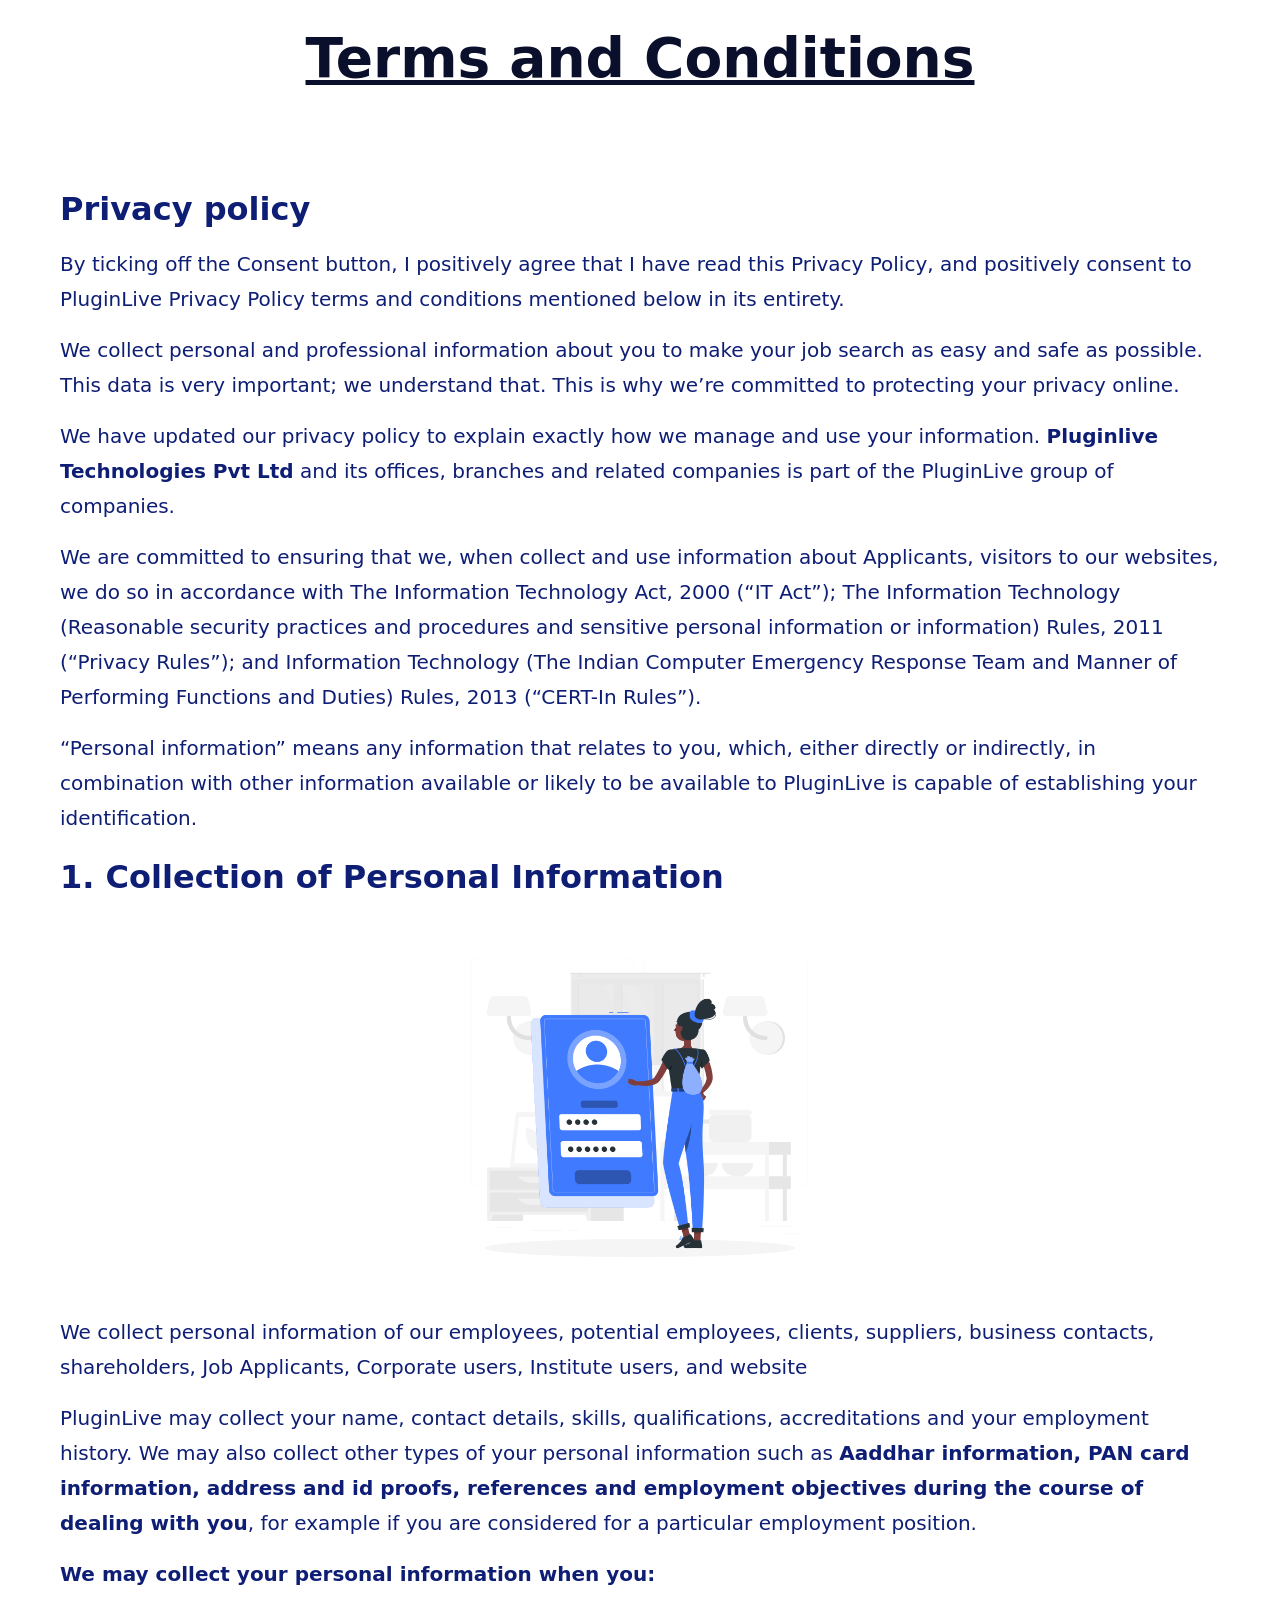
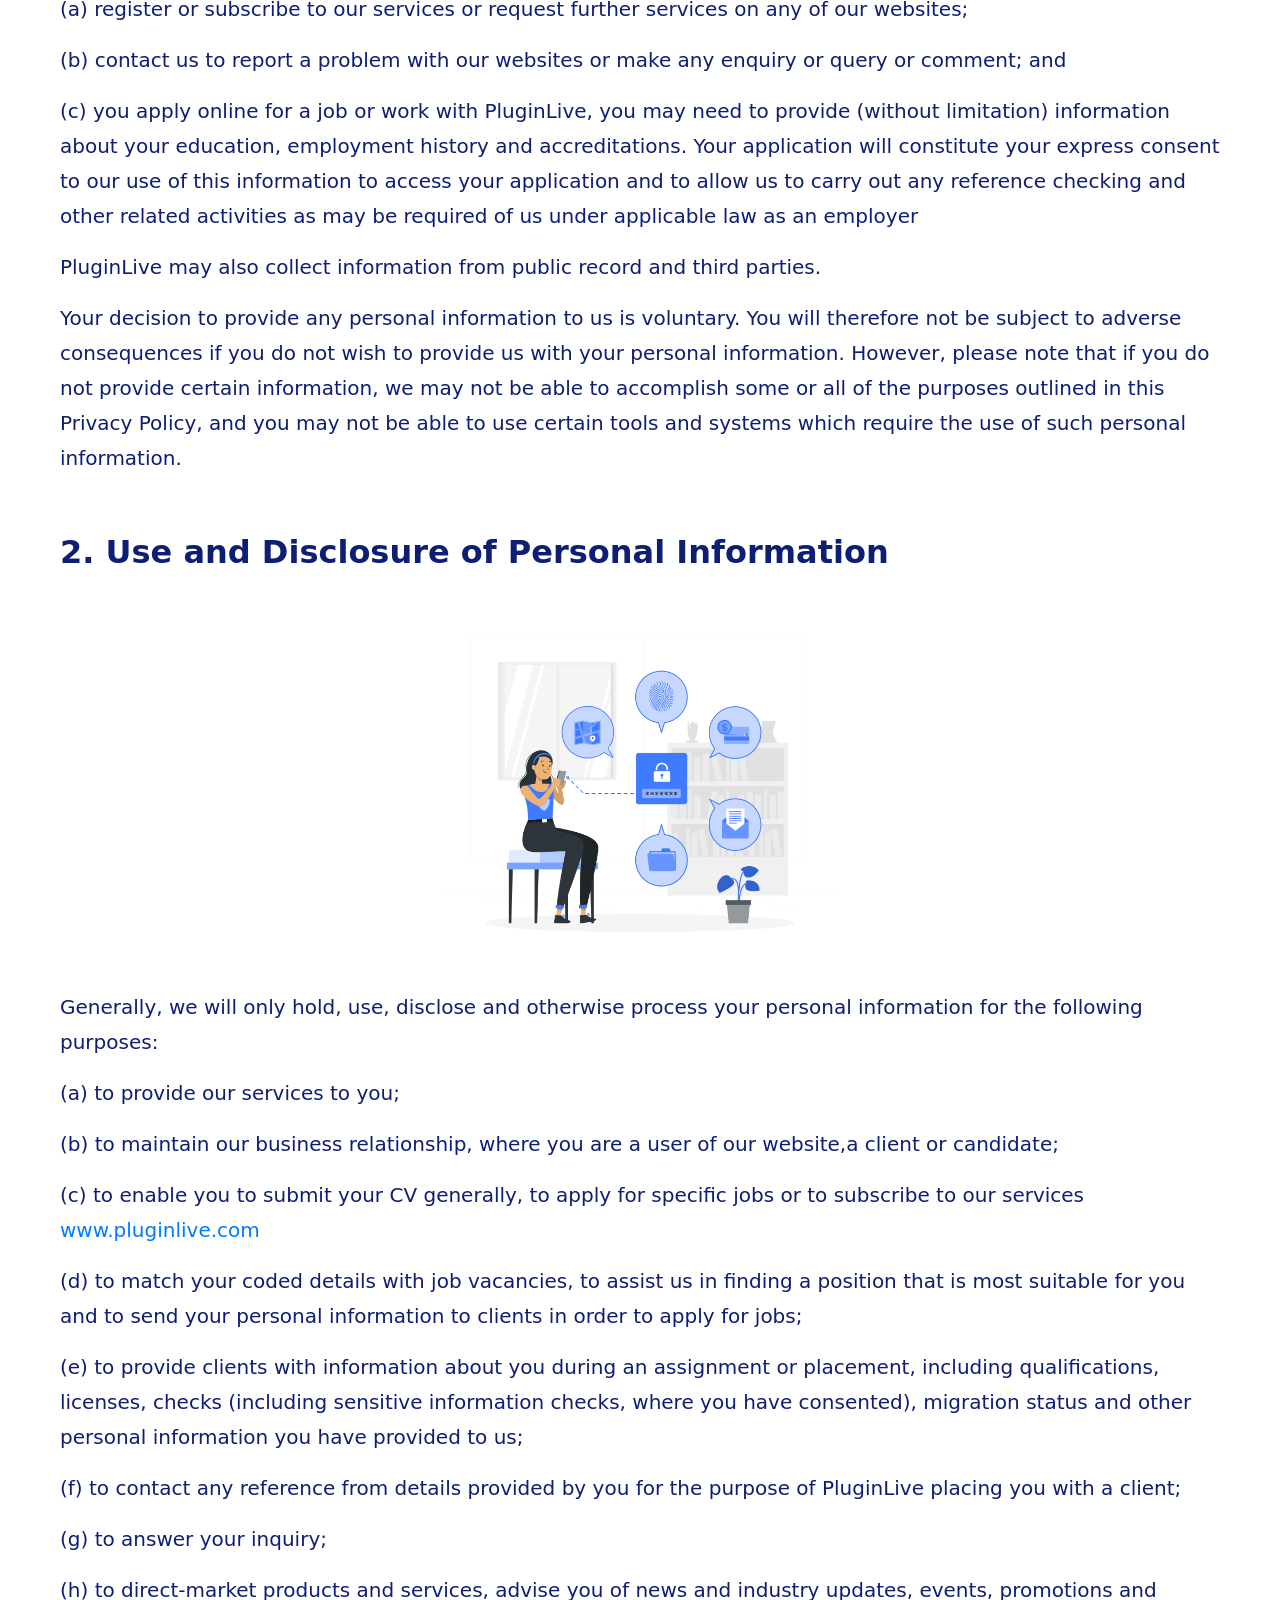
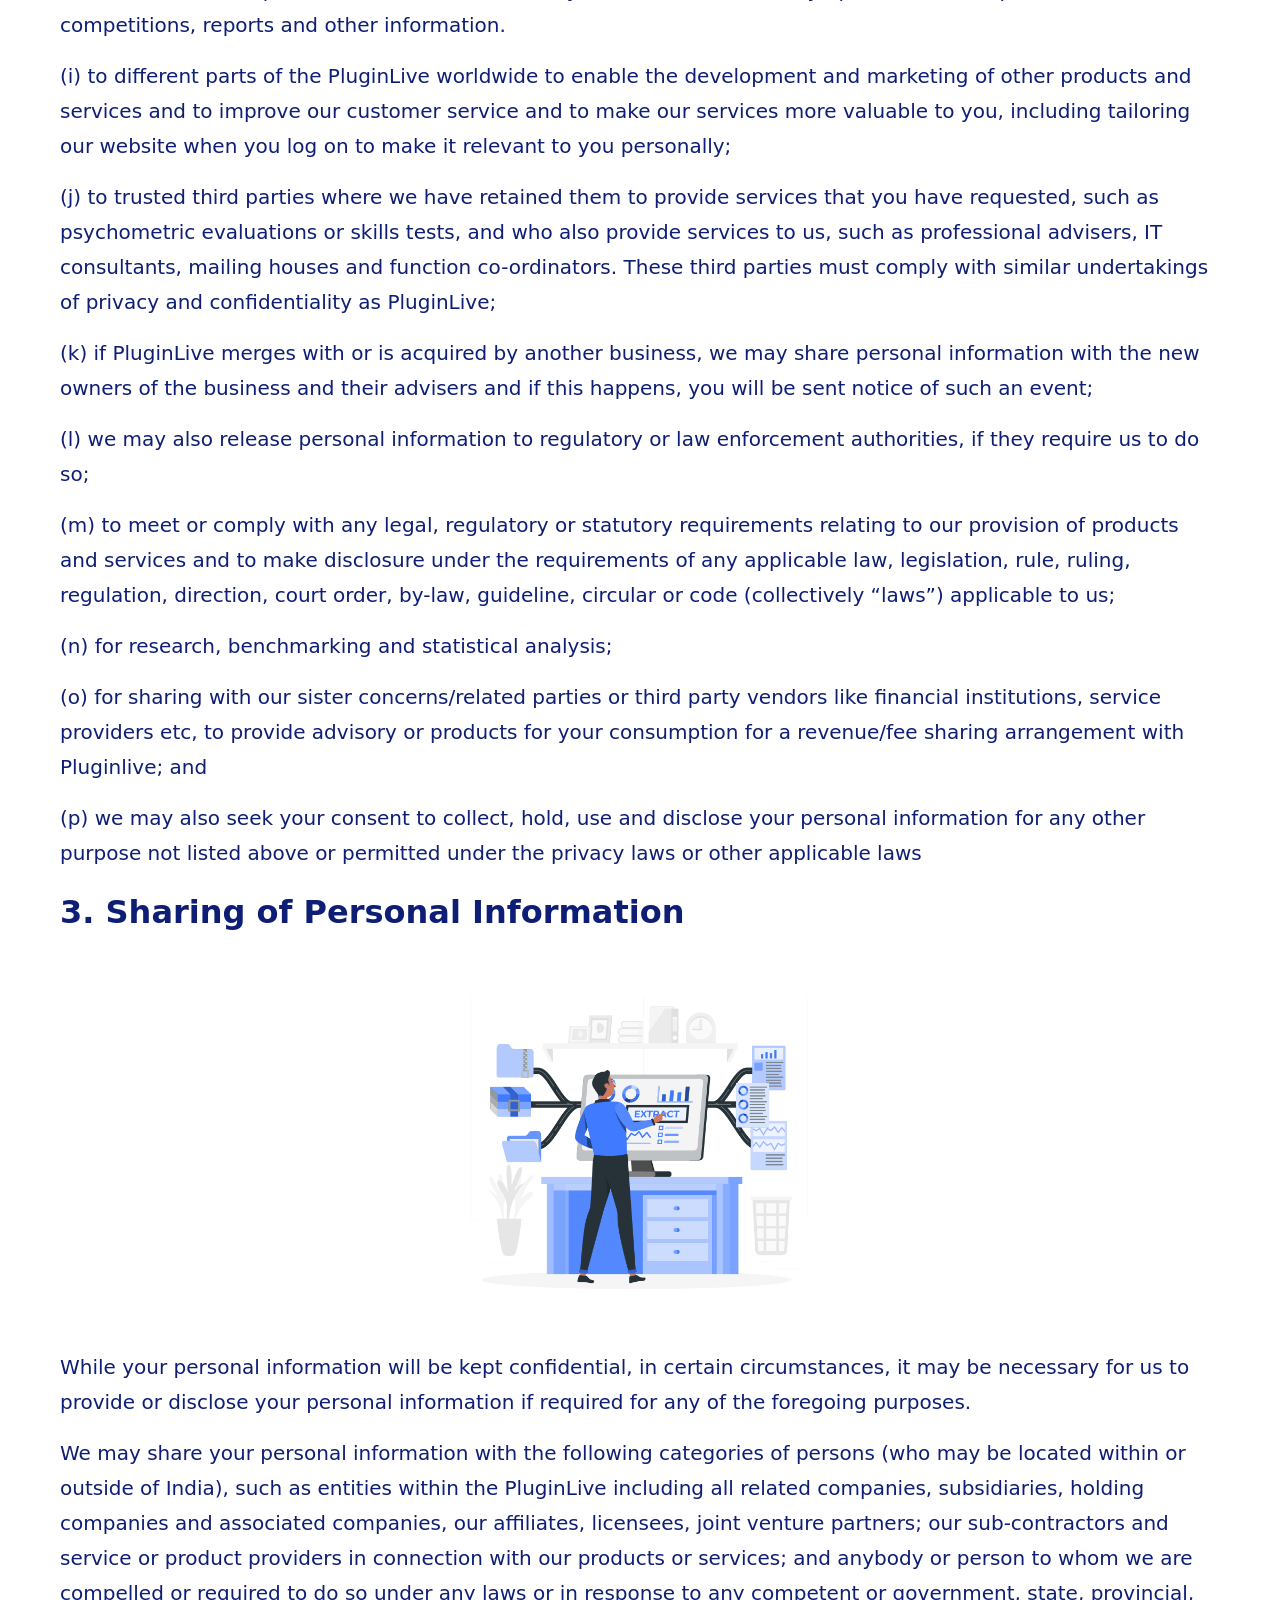
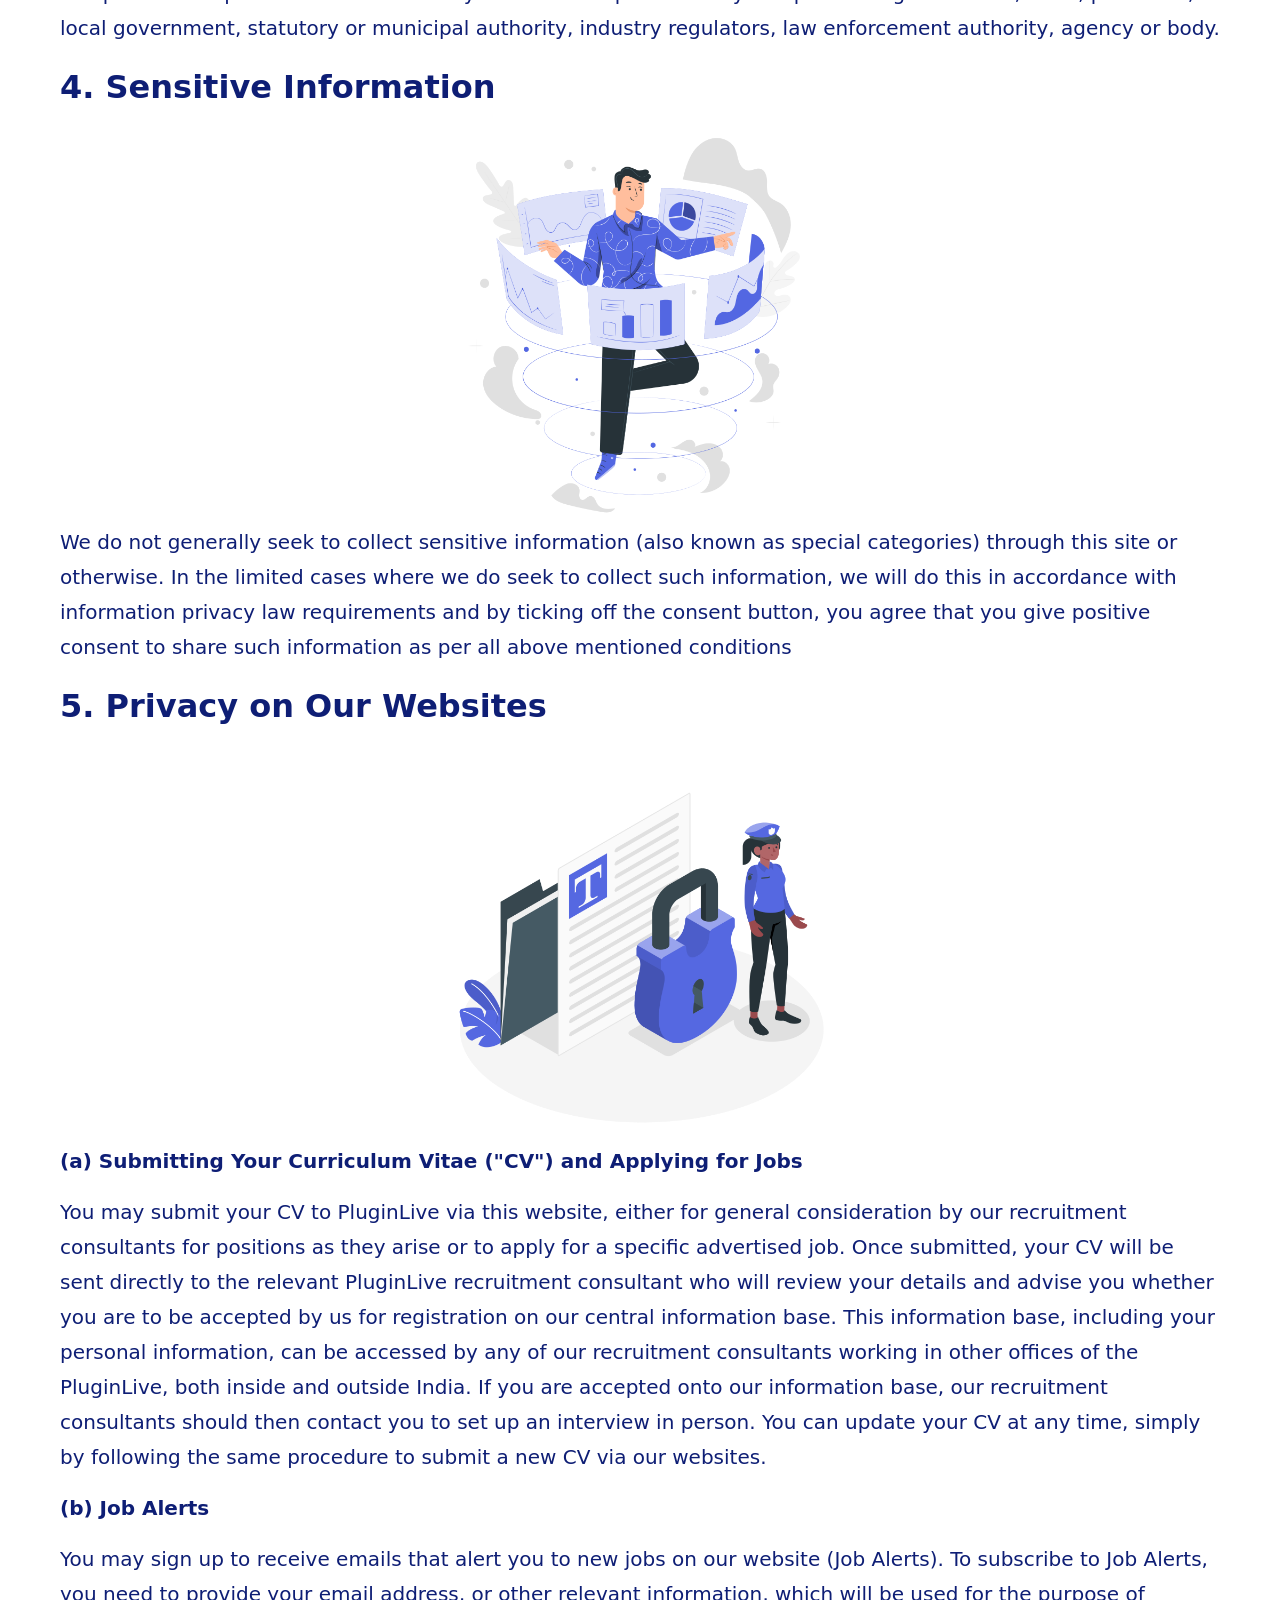
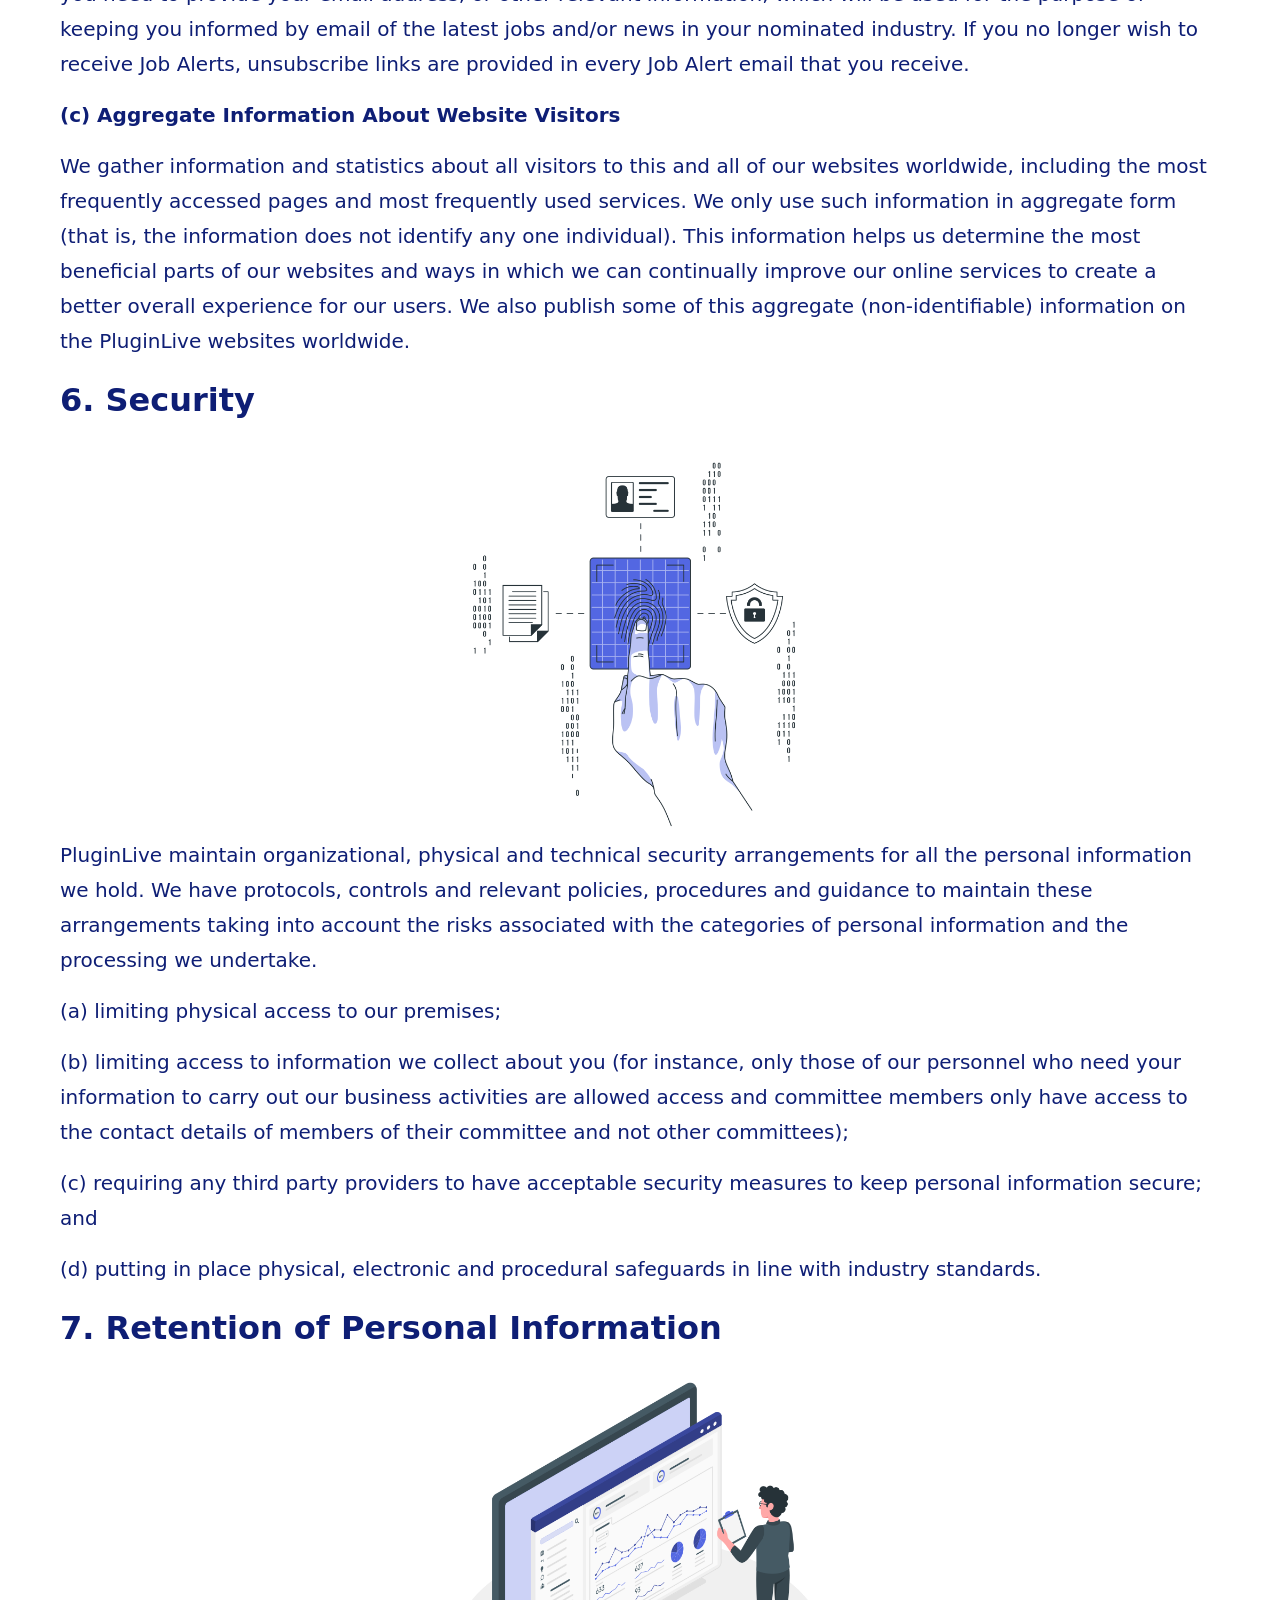
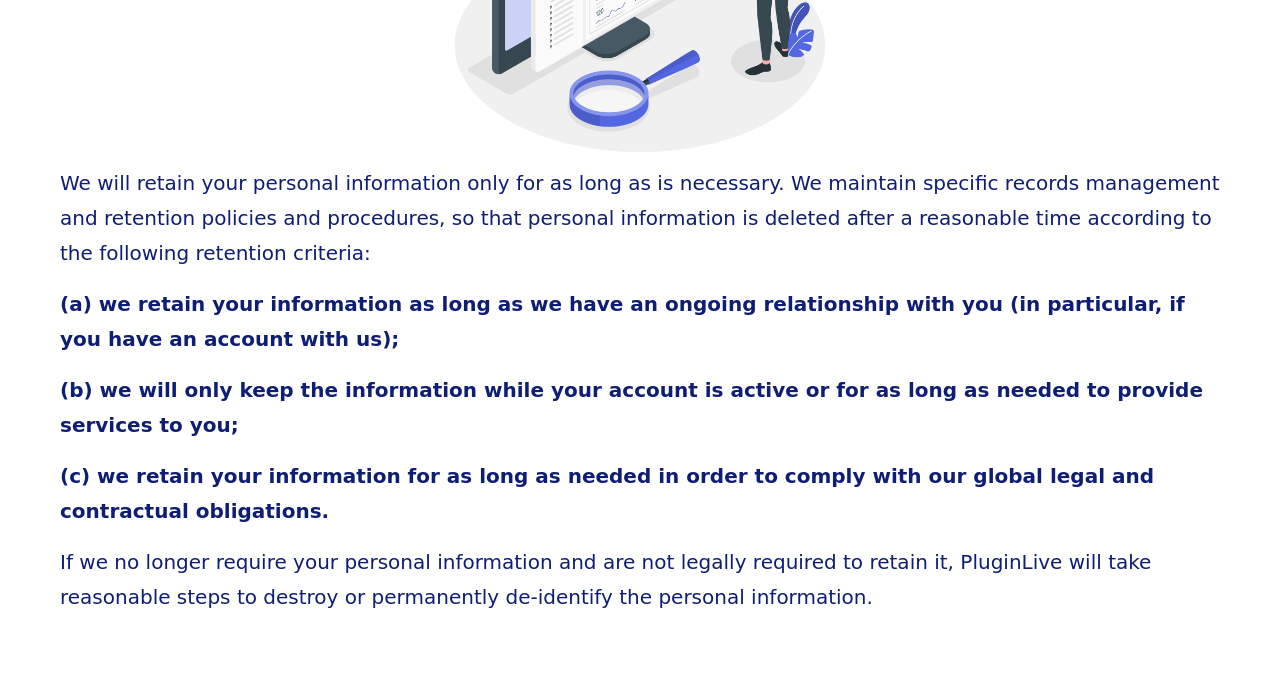
<file: index.html>
<!DOCTYPE html>
<html lang="en">
<head>
    <meta charset="UTF-8">
    <meta http-equiv="X-UA-Compatible" content="IE=edge">
    <meta name="viewport" content="width=device-width, initial-scale=1.0">
    <title>Terms and Conditions</title>
    <link rel="stylesheet" href="plugin.css">
    <meta charset="utf-8">
    <meta name="viewport" content="width=device-width, initial-scale=1, shrink-to-fit=no">

    <!-- Bootstrap CSS -->
    <link rel="stylesheet" href="https://cdn.jsdelivr.net/npm/bootstrap@4.3.1/dist/css/bootstrap.min.css" integrity="sha384-ggOyR0iXCbMQv3Xipma34MD+dH/1fQ784/j6cY/iJTQUOhcWr7x9JvoRxT2MZw1T" crossorigin="anonymous">
</head>
<body>
    <h1 class="main-head"><u>Terms and Conditions</u></h1>
    
    <div class="bg">    
    <h2 class="head-text">Privacy policy</h2>
    <div  class="text">
        <p>
            By ticking off the Consent button, I positively agree that I have read this Privacy Policy, and positively consent
            to PluginLive Privacy Policy terms and conditions mentioned below in its entirety.
            
            </p>
            
            <p>We collect personal and professional information about you to make your job search as easy and safe as possible.
                This data is very important; we understand that. This is why we’re committed to protecting your privacy online.</p>
            
            <p>We have updated our privacy policy to explain exactly how we manage and use your information.
                <b>Pluginlive Technologies Pvt Ltd</b> and its offices, branches and related companies is part of the PluginLive group
                of companies.</p>
            <p>We are committed to ensuring that we, when collect and use information about Applicants, visitors to our
                websites, we do so in accordance with The Information Technology Act, 2000 (“IT Act”); The Information
                Technology (Reasonable security practices and procedures and sensitive personal information or information)
                Rules, 2011 (“Privacy Rules”); and Information Technology (The Indian Computer Emergency Response Team
                and Manner of Performing Functions and Duties) Rules, 2013 (“CERT-In Rules”).</p>
            <p>“Personal information” means any information that relates to you, which, either directly or indirectly, in
                combination with other information available or likely to be available to PluginLive is capable of establishing
                your identification.</p>

                
            <h2 class="head-text">1. Collection of Personal Information</h2>
            
                
            <img src="pluginlive terms and cond\collection of personal info.png" class="image"/>
                
                <p>We collect personal information of our employees, potential employees, clients, suppliers, business contacts,
                    shareholders, Job Applicants, Corporate users, Institute users, and website</p>
                <p>PluginLive may collect your name, contact details, skills, qualifications, accreditations and your employment
                    history. We may also collect other types of your personal information such as <b>Aaddhar information, PAN card
                    information, address and id proofs, references and employment objectives during the course of dealing with
                    you</b>, for example if you are considered for a particular employment position.</p>
                <b>We may collect your personal information when you:</b>
                <p>(a) register or subscribe to our services or request further services on any of our websites;</p>
                <p>(b) contact us to report a problem with our websites or make any enquiry or query or comment; and</p>
                <p>(c) you apply online for a job or work with PluginLive, you may need to provide (without limitation) information
                    about your education, employment history and accreditations. Your application will constitute your express
                    consent to our use of this information to access your application and to allow us to carry out any reference
                    checking and other related activities as may be required of us under applicable law as an employer</p>
                <p>PluginLive may also collect information from public record and third parties.</p>
                <p>Your decision to provide any personal information to us is voluntary. You will therefore not be subject to adverse
                    consequences if you do not wish to provide us with your personal information. However, please note that if you
                    do not provide certain information, we may not be able to accomplish some or all of the purposes outlined in
                    this Privacy Policy, and you may not be able to use certain tools and systems which require the use of such
                    personal information.</p>
            
            <br>

            <h2 class="head-text">2. Use and Disclosure of Personal Information</h2>    
            <img src="pluginlive terms and cond\use and disclosure of personal info.png" class="image "/>
            
                <p>Generally, we will only hold, use, disclose and otherwise process your personal information for the following
                    purposes:</p>
                <p>(a) to provide our services to you;</p>
                <p>(b) to maintain our business relationship, where you are a user of our website,a client or candidate;</p>
                <p>(c) to enable you to submit your CV generally, to apply for specific jobs or to subscribe to our services
                    <a href="https://www.pluginlive.com/" target="_blank">www.pluginlive.com</a></p>
                <p>(d) to match your coded details with job vacancies, to assist us in finding a position that is most suitable for you
                    and to send your personal information to clients in order to apply for jobs;</p>
                <p>(e) to provide clients with information about you during an assignment or placement, including qualifications,
                    licenses, checks (including sensitive information checks, where you have consented), migration status and other
                    personal information you have provided to us;</p>
                <p>(f) to contact any reference from details provided by you for the purpose of PluginLive placing you with a client;</p>
                <p>(g) to answer your inquiry;</p>
                <p>(h) to direct-market products and services, advise you of news and industry updates, events, promotions and
                    competitions, reports and other information.</p>
                <p>(i) to different parts of the PluginLive worldwide to enable the development and marketing of other products
                    and services and to improve our customer service and to make our services more valuable to you, including
                    tailoring our website when you log on to make it relevant to you personally;</p>
                <p>(j) to trusted third parties where we have retained them to provide services that you have requested, such as
                    psychometric evaluations or skills tests, and who also provide services to us, such as professional advisers, IT
                    consultants, mailing houses and function co-ordinators. These third parties must comply with similar
                    undertakings of privacy and confidentiality as PluginLive;</p>
                <p>(k) if PluginLive merges with or is acquired by another business, we may share personal information with the
                    new owners of the business and their advisers and if this happens, you will be sent notice of such an event;</p>
                <p>(l) we may also release personal information to regulatory or law enforcement authorities, if they require us to
                    do so;</p>
                <p>(m) to meet or comply with any legal, regulatory or statutory requirements relating to our provision of products
                    and services and to make disclosure under the requirements of any applicable law, legislation, rule, ruling,
                    regulation, direction, court order, by-law, guideline, circular or code (collectively “laws”) applicable to us;</p>
                <p>(n) for research, benchmarking and statistical analysis;</p>
                <p>(o) for sharing with our sister concerns/related parties or third party vendors like financial institutions, service
                    providers etc, to provide advisory or products for your consumption for a revenue/fee sharing arrangement with
                    Pluginlive; and</p>
                <p>(p) we may also seek your consent to collect, hold, use and disclose your personal information for any other
                    purpose not listed above or permitted under the privacy laws or other applicable laws</p>

            <h2 class="head-text">3. Sharing of Personal Information</h2>
            <img src="pluginlive terms and cond\sharing of personal info.png" class="image " />   
                
                <p>While your personal information will be kept confidential, in certain circumstances, it may be necessary for us
                    to provide or disclose your personal information if required for any of the foregoing purposes.</p>
                <p>We may share your personal information with the following categories of persons (who may be located within or
                    outside of India), such as entities within the PluginLive including all related companies, subsidiaries, holding
                    companies and associated companies, our affiliates, licensees, joint venture partners; our sub-contractors and
                    service or product providers in connection with our products or services; and anybody or person to whom we are
                    compelled or required to do so under any laws or in response to any competent or government, state, provincial,
                    local government, statutory or municipal authority, industry regulators, law enforcement authority, agency or
                    body.</p>

            <h2 class="head-text">4. Sensitive Information</h2>
            <img src="pluginlive terms and cond\sensitive information.png" class="image " />       
                <p>We do not generally seek to collect sensitive information (also known as special categories) through this site or
                    otherwise. In the limited cases where we do seek to collect such information, we will do this in accordance with
                    information privacy law requirements and by ticking off the consent button, you agree that you give positive
                    consent to share such information as per all above mentioned conditions</p>
            
            
            <h2 class="head-text">5. Privacy on Our Websites</h2>
            <img src="pluginlive terms and cond\privacy.png" class="image " />    
                <p><b>(a) Submitting Your Curriculum Vitae ("CV") and Applying for Jobs</b></p>
                <p>You may submit your CV to PluginLive via this website, either for general consideration by our recruitment
                        consultants for positions as they arise or to apply for a specific advertised job. Once submitted, your CV will be
                        sent directly to the relevant PluginLive recruitment consultant who will review your details and advise you
                        whether you are to be accepted by us for registration on our central information base. This information base,
                        including your personal information, can be accessed by any of our recruitment consultants working in other
                        offices of the PluginLive, both inside and outside India. If you are accepted onto our information base, our
                        recruitment consultants should then contact you to set up an interview in person. You can update your CV at
                        any time, simply by following the same procedure to submit a new CV via our websites.</p>
                <p><b>(b) Job Alerts</b></p>
                <p>You may sign up to receive emails that alert you to new jobs on our website (Job Alerts). To subscribe to Job
                        Alerts, you need to provide your email address, or other relevant information, which will be used for the purpose
                        of keeping you informed by email of the latest jobs and/or news in your nominated industry. If you no longer
                        wish to receive Job Alerts, unsubscribe links are provided in every Job Alert email that you receive.</p>
                <p><b>(c) Aggregate Information About Website Visitors</b></p>
                <p>We gather information and statistics about all visitors to this and all of our websites worldwide, including the
                        most frequently accessed pages and most frequently used services. We only use such information in aggregate
                        form (that is, the information does not identify any one individual). This information helps us determine the
                        most beneficial parts of our websites and ways in which we can continually improve our online services to create
                        a better overall experience for our users. We also publish some of this aggregate (non-identifiable) information
                        on the PluginLive websites worldwide.</p>
                    
            <h2 class="head-text">6. Security</h2>
            <img src="pluginlive terms and cond\security.png"" class="image " />
                <p>PluginLive maintain organizational, physical and technical security arrangements for all the personal information
                    we hold. We have protocols, controls and relevant policies, procedures and guidance to maintain these
                    arrangements taking into account the risks associated with the categories of personal information and the
                    processing we undertake.</p>
                <p>(a) limiting physical access to our premises;</p>
                <p>(b) limiting access to information we collect about you (for instance, only those of our personnel who need your
                    information to carry out our business activities are allowed access and committee members only have access to
                    the contact details of members of their committee and not other committees);</p>
                <p>(c) requiring any third party providers to have acceptable security measures to keep personal information secure;
                    and</p>
                <p>(d) putting in place physical, electronic and procedural safeguards in line with industry standards.</p>
                
                <h2 class="head-text">7. Retention of Personal Information</h2>
                <img src="pluginlive terms and cond\retention of personal info.png" class="image " />
                <p>We will retain your personal information only for as long as is necessary. We maintain specific records
                    management and retention policies and procedures, so that personal information is deleted after a reasonable
                    time according to the following retention criteria:</p>
                <p><b>(a) we retain your information as long as we have an ongoing relationship with you (in particular, if you have an
                    account with us);</b></p>
                <p><b>(b) we will only keep the information while your account is active or for as long as needed to provide services
                    to you;</b></p>
                <p><b>(c) we retain your information for as long as needed in order to comply with our global legal and contractual
                    obligations.</b></p>
                <p>If we no longer require your personal information and are not legally required to retain it, PluginLive will take
                    reasonable steps to destroy or permanently de-identify the personal information.</p>
                
            

    </div>

    </div>
    
    
        
</body>
</html>
</file>
<file: plugin.css>
.main-head{
    font-family:system-ui, -apple-system, BlinkMacSystemFont, 'Segoe UI', Roboto, Oxygen, Ubuntu, Cantarell, 'Open Sans', 'Helvetica Neue', sans-serif;
    color: #0a0f2b;
    font-size: 55px;
    font-weight: 700;
    padding: 25px;
    text-align: center;
}

.head-text{
    font-family: system-ui, -apple-system, BlinkMacSystemFont, 'Segoe UI', Roboto, Oxygen, Ubuntu, Cantarell, 'Open Sans', 'Helvetica Neue', sans-serif;
    color: #0E1E75;
    font-size: 32px;
    font-weight: 700;
    line-height: 40px;
    padding-bottom: 10px;
    padding-top: 5px;
}
.text{
    font-family: system-ui, -apple-system, BlinkMacSystemFont, 'Segoe UI', Roboto, Oxygen, Ubuntu, Cantarell, 'Open Sans', 'Helvetica Neue', sans-serif;
    color: #0E1E75;
    font-size: 20px;
    font-weight: 400;
    letter-spacing: 0;
    line-height: 35px;
}

.bg{
    padding: 60px;
}

.image{
    display: block;
    margin-left: auto;
    margin-right: auto;
    height: 400px;
    width: 400px;
}

@media only screen and (max-width: 650px){
    .bg{
        padding: 20px;
    }

    .head-text{
        font-family: system-ui, -apple-system, BlinkMacSystemFont, 'Segoe UI', Roboto, Oxygen, Ubuntu, Cantarell, 'Open Sans', 'Helvetica Neue', sans-serif;
    color: #0E1E75;
    font-size: 20px;
    font-weight: 700;
    line-height: 40px;
    padding-bottom: 10px;
    padding-top: 5px;
    }

    .main-head{
        font-family:system-ui, -apple-system, BlinkMacSystemFont, 'Segoe UI', Roboto, Oxygen, Ubuntu, Cantarell, 'Open Sans', 'Helvetica Neue', sans-serif;
    color: #0a0f2b;
    font-size: 30px;
    font-weight: 700;
    padding: 25px;
    text-align: center;
    }

    .image{
        display: block;
        margin-left: auto;
        margin-right: auto;
        height: 250px;
        width: 250px;
}
    .text{
    font-family: system-ui, -apple-system, BlinkMacSystemFont, 'Segoe UI', Roboto, Oxygen, Ubuntu, Cantarell, 'Open Sans', 'Helvetica Neue', sans-serif;
    color: #0E1E75;
    font-size: 15px;
    font-weight: 400;
    letter-spacing: 0;
    line-height: 35px;
    }

}
</file>
